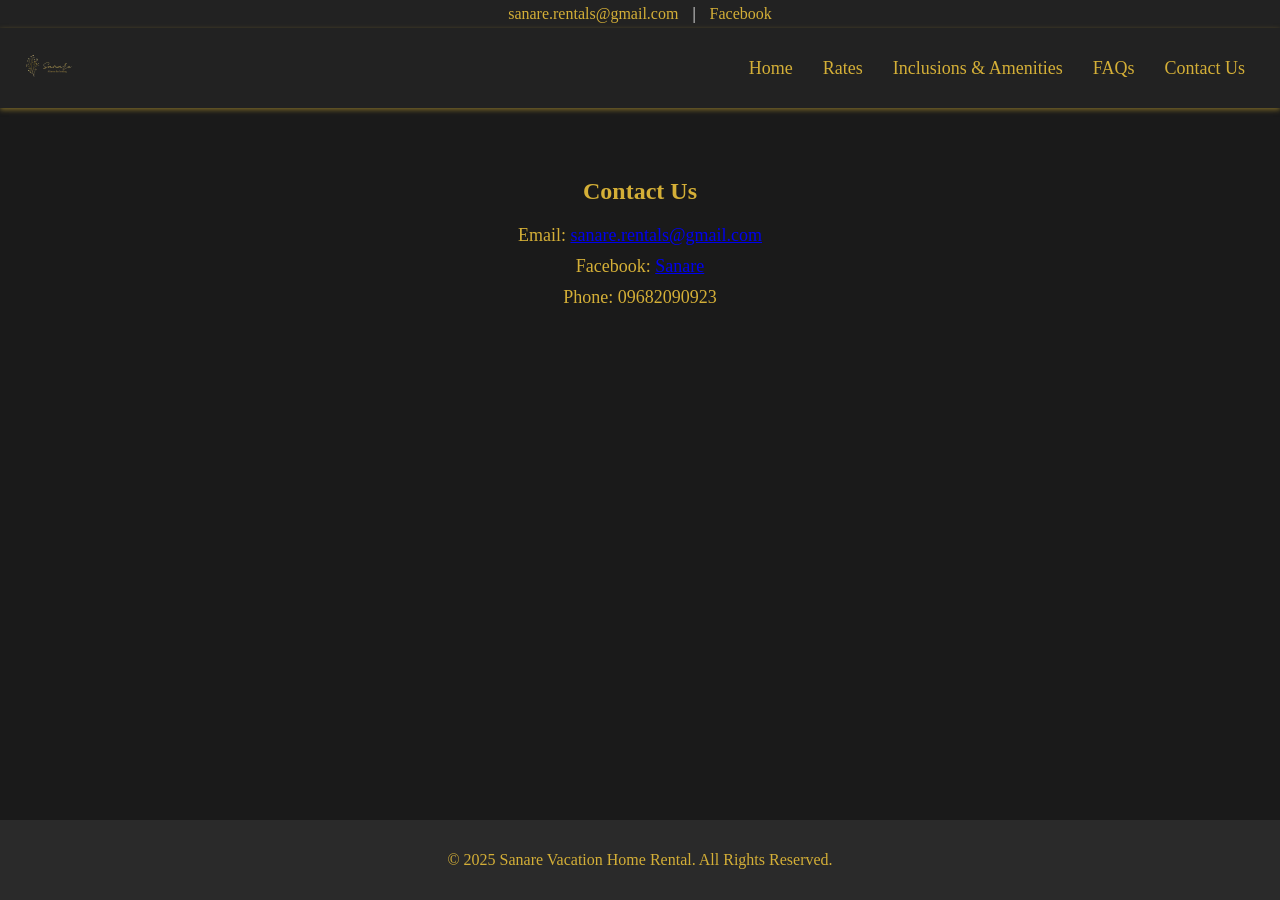
<file: contact.html>
<!DOCTYPE html>
<html lang="en">
<head>
    <meta charset="UTF-8">
    <meta name="viewport" content="width=device-width, initial-scale=1.0">
    <title>Sanare - Contact Us</title>
    <link rel="stylesheet" href="sanare.css">
</head>
<body>

    <header>
        <div class="top-bar">
            <a href="mailto:sanare.rentals@gmail.com">sanare.rentals@gmail.com</a> |
            <a href="https://www.facebook.com/sanare.gingoog" target="_blank">Facebook</a>
        </div>        
        <nav class="navbar">
            <div class="logo">
                <img src="S-Logo.png" alt="Sanare Logo">
            </div>
            <ul class="nav-links">
                <li><a href="index.html">Home</a></li>
                <li><a href="rates.html">Rates</a></li>
                <li><a href="inclusions.html">Inclusions & Amenities</a></li>
                <li><a href="faqs.html">FAQs</a></li>
                <li><a href="contact.html">Contact Us</a></li>
            </ul>
        </nav>
    </header>    

    <section class="contact">
        <h2>Contact Us</h2>
        <p>Email: <a href="mailto:sanare.rentals@gmail.com">sanare.rentals@gmail.com</a></p>
        <p>Facebook: <a href="https://www.facebook.com/sanare.gingoog" target="_blank">Sanare</a></p>
        <p>Phone: 09682090923 </p>
    </section>

    <footer class="footer">
        <p>&copy; 2025 Sanare Vacation Home Rental. All Rights Reserved.</p>
    </footer>

</body>
</html>
</file>
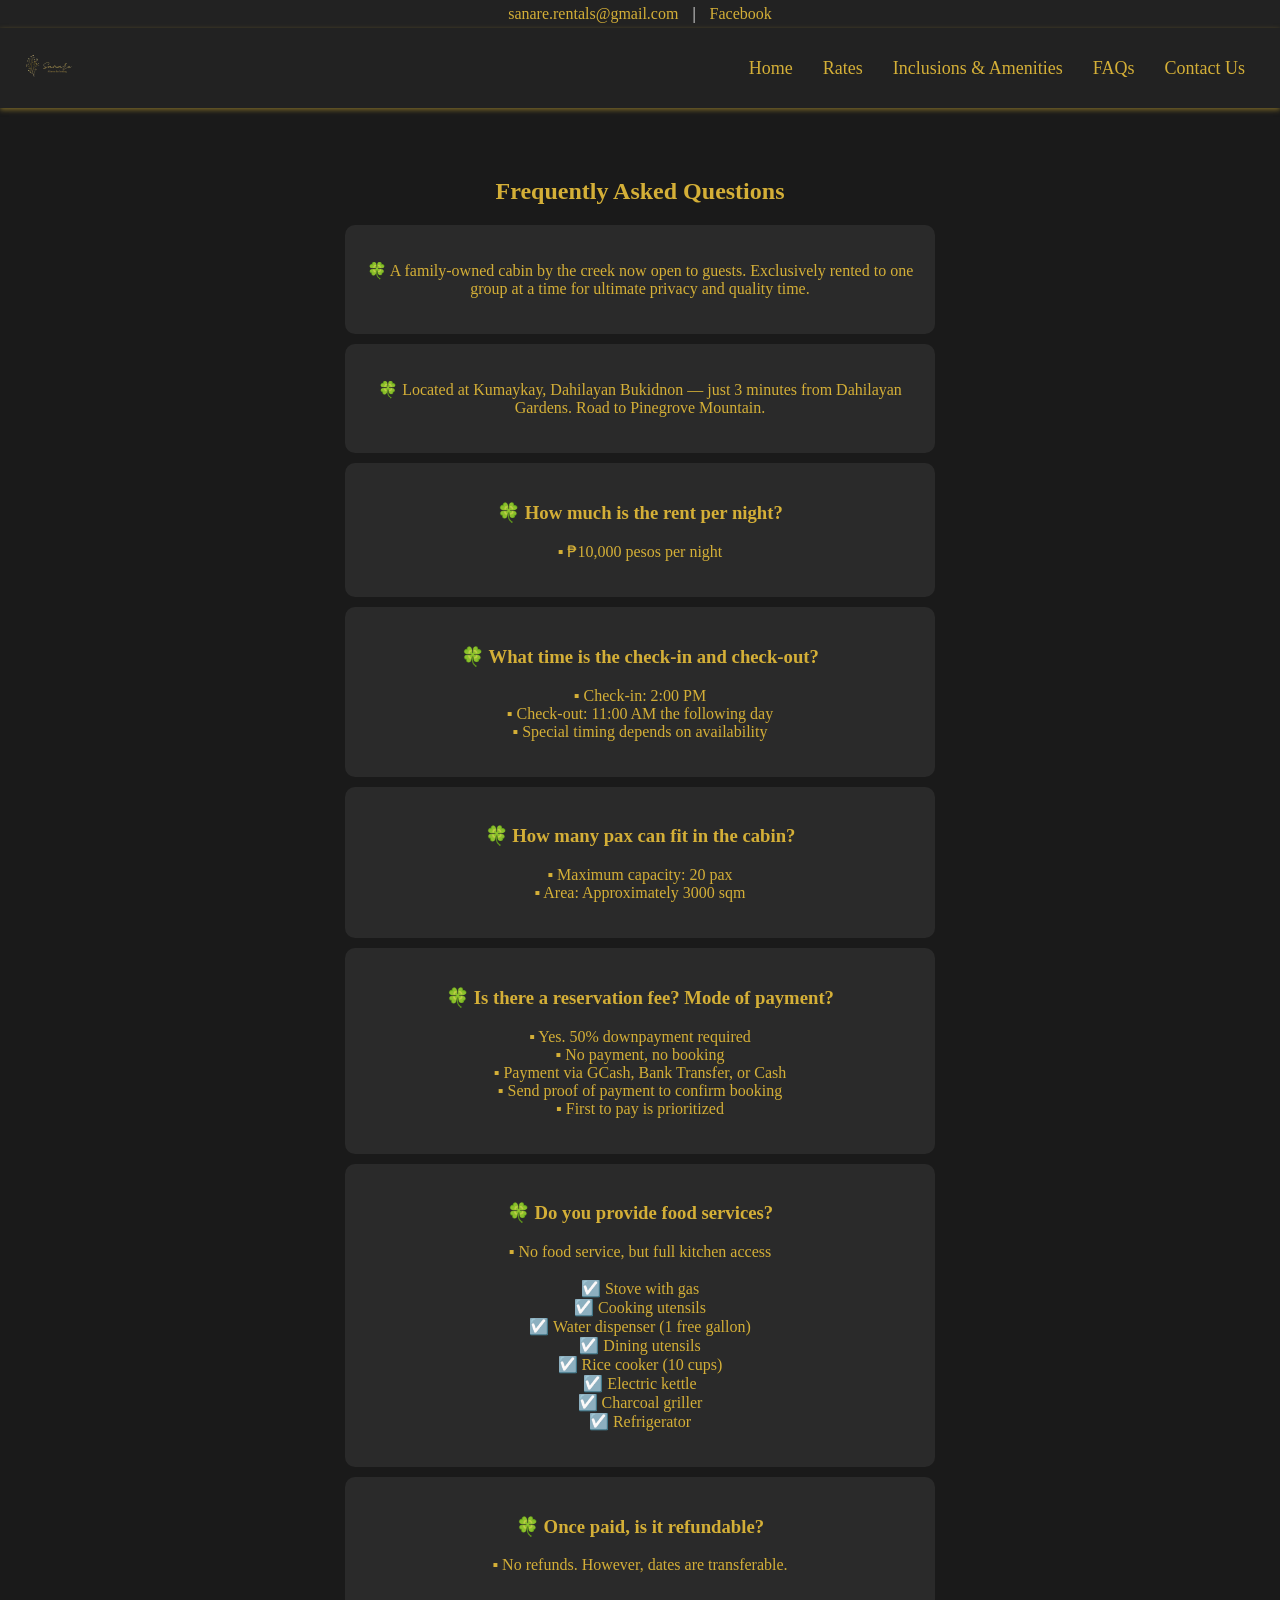
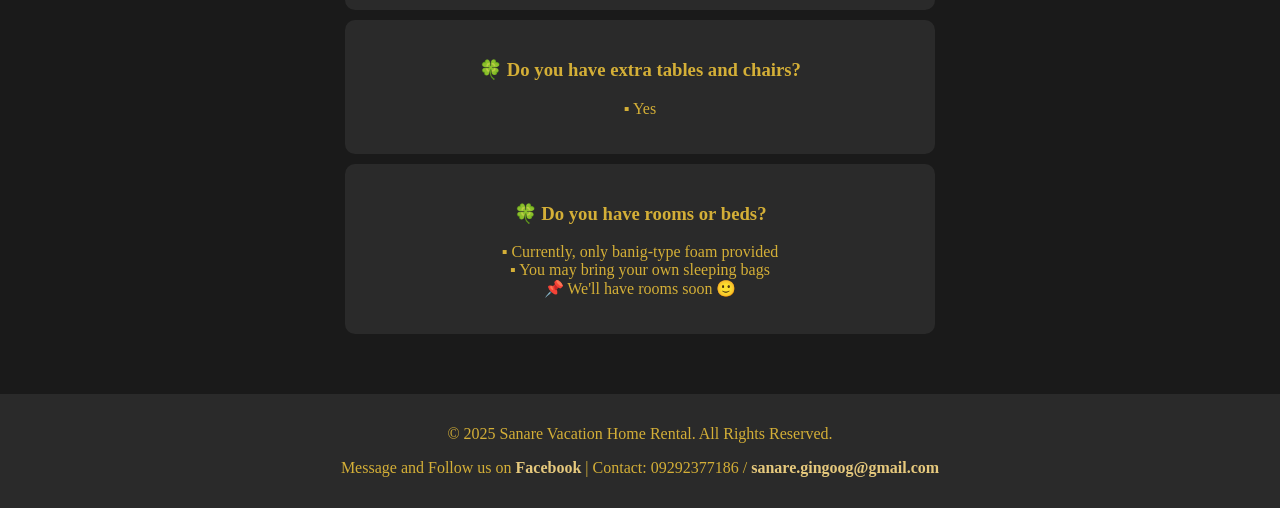
<file: faqs.html>
<!DOCTYPE html>
<html lang="en">
<head>
    <meta charset="UTF-8">
    <meta name="viewport" content="width=device-width, initial-scale=1.0">
    <title>FAQs - Sanare</title>
    <link rel="stylesheet" href="sanare.css">
</head>
<body>

    <!-- Header Navigation -->
    <header>
        <div class="top-bar">
            <a href="mailto:sanare.rentals@gmail.com">sanare.rentals@gmail.com</a> |
            <a href="https://www.facebook.com/sanare.gingoog" target="_blank">Facebook</a>
        </div>        
        <nav class="navbar">
            <div class="logo">
                <img src="S-Logo.png" alt="Sanare Logo">
            </div>
            <ul class="nav-links">
                <li><a href="index.html">Home</a></li>
                <li><a href="rates.html">Rates</a></li>
                <li><a href="inclusions.html">Inclusions & Amenities</a></li>
                <li><a href="faqs.html">FAQs</a></li>
                <li><a href="contact.html">Contact Us</a></li>
            </ul>
        </nav>
    </header>

    <!-- FAQ Section -->
    <section class="rates">
        <h2>Frequently Asked Questions</h2>

        <div class="rate-card">
            <p>🍀 A family-owned cabin by the creek now open to guests. Exclusively rented to one group at a time for ultimate privacy and quality time.</p>
        </div>

        <div class="rate-card">
            <p>🍀 Located at Kumaykay, Dahilayan Bukidnon — just 3 minutes from Dahilayan Gardens. Road to Pinegrove Mountain.</p>
        </div>

        <div class="rate-card">
            <h3>🍀 How much is the rent per night?</h3>
            <p>▪️ ₱10,000 pesos per night</p>
        </div>

        <div class="rate-card">
            <h3>🍀 What time is the check-in and check-out?</h3>
            <p>▪️ Check-in: 2:00 PM<br>▪️ Check-out: 11:00 AM the following day<br>▪️ Special timing depends on availability</p>
        </div>

        <div class="rate-card">
            <h3>🍀 How many pax can fit in the cabin?</h3>
            <p>▪️ Maximum capacity: 20 pax<br>▪️ Area: Approximately 3000 sqm</p>
        </div>

        <div class="rate-card">
            <h3>🍀 Is there a reservation fee? Mode of payment?</h3>
            <p>
                ▪️ Yes. 50% downpayment required<br>
                ▪️ No payment, no booking<br>
                ▪️ Payment via GCash, Bank Transfer, or Cash<br>
                ▪️ Send proof of payment to confirm booking<br>
                ▪️ First to pay is prioritized
            </p>
        </div>

        <div class="rate-card">
            <h3>🍀 Do you provide food services?</h3>
            <p>
                ▪️ No food service, but full kitchen access<br><br>
                ☑️ Stove with gas<br>
                ☑️ Cooking utensils<br>
                ☑️ Water dispenser (1 free gallon)<br>
                ☑️ Dining utensils<br>
                ☑️ Rice cooker (10 cups)<br>
                ☑️ Electric kettle<br>
                ☑️ Charcoal griller<br>
                ☑️ Refrigerator
            </p>
        </div>

        <div class="rate-card">
            <h3>🍀 Once paid, is it refundable?</h3>
            <p>▪️ No refunds. However, dates are transferable.</p>
        </div>

        <div class="rate-card">
            <h3>🍀 Do you have extra tables and chairs?</h3>
            <p>▪️ Yes</p>
        </div>

        <div class="rate-card">
            <h3>🍀 Do you have rooms or beds?</h3>
            <p>
                ▪️ Currently, only banig-type foam provided<br>
                ▪️ You may bring your own sleeping bags<br>
                📌 We'll have rooms soon 🙂
            </p>
        </div>
    </section>

    <!-- Footer Section -->
    <footer class="footer">
        <p>&copy; 2025 Sanare Vacation Home Rental. All Rights Reserved.</p>
        <p>Message and Follow us on <a href="https://www.facebook.com/sanare.gingoog" target="_blank">Facebook</a> |
        Contact: 09292377186 / <a href="mailto:sanare.gingoog@gmail.com">sanare.gingoog@gmail.com</a></p>
    </footer>

</body>
</html>
</file>
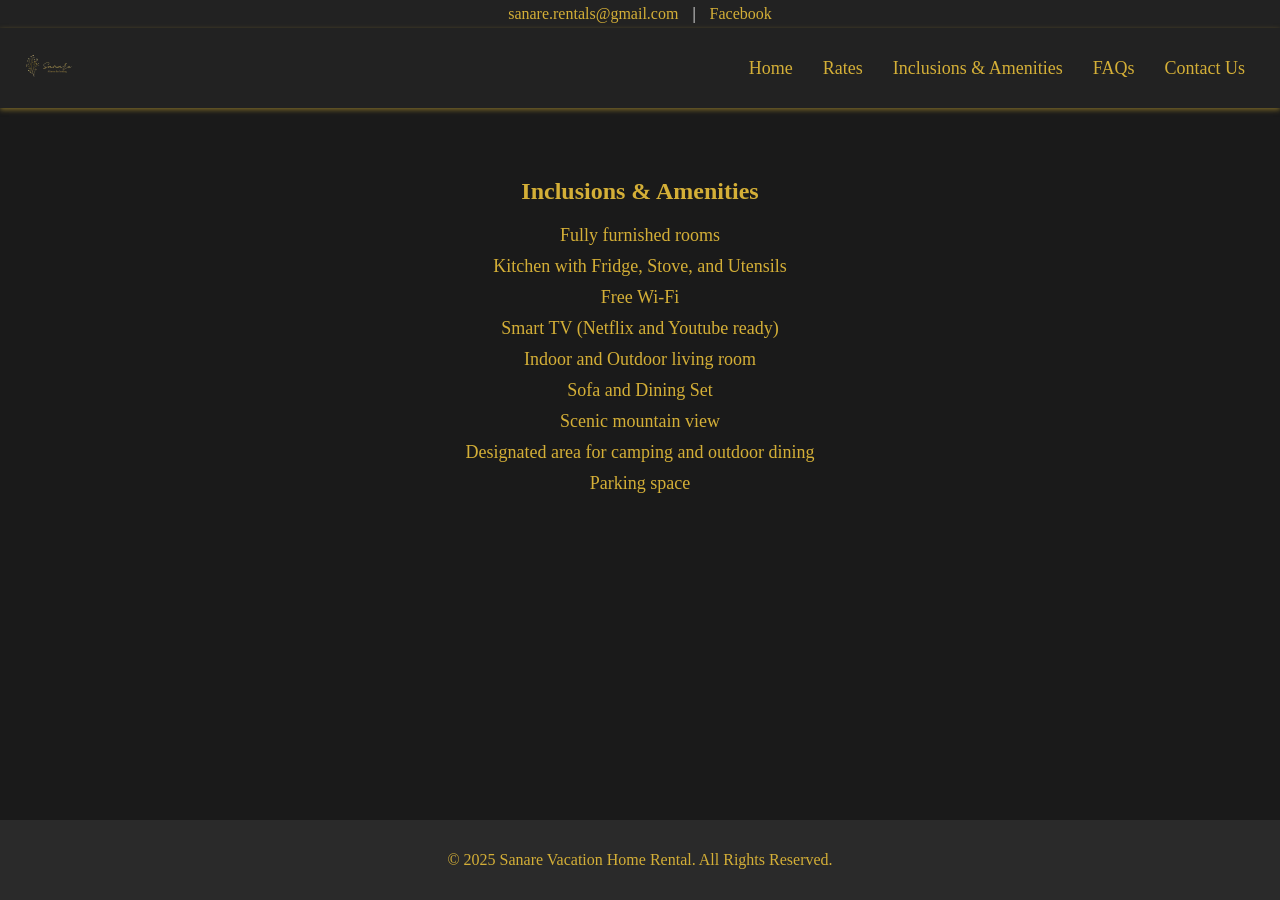
<file: inclusions.html>
<!DOCTYPE html>
<html lang="en">
<head>
    <meta charset="UTF-8">
    <meta name="viewport" content="width=device-width, initial-scale=1.0">
    <title>Sanare - Inclusions & Amenities</title>
    <link rel="stylesheet" href="sanare.css">
</head>
<body>

    <header>
        <div class="top-bar">
            <a href="mailto:sanare.rentals@gmail.com">sanare.rentals@gmail.com</a> |
            <a href="https://www.facebook.com/sanare.gingoog" target="_blank">Facebook</a>
        </div>        
        <nav class="navbar">
            <div class="logo">
                <img src="S-Logo.png" alt="Sanare Logo">
            </div>
            <ul class="nav-links">
                <li><a href="index.html">Home</a></li>
                <li><a href="rates.html">Rates</a></li>
                <li><a href="inclusions.html">Inclusions & Amenities</a></li>
                <li><a href="faqs.html">FAQs</a></li>
                <li><a href="contact.html">Contact Us</a></li>
            </ul>
        </nav>
    </header>
    

    <section class="inclusions">
        <h2>Inclusions & Amenities</h2>
        <ul>
            <li>Fully furnished rooms</li>
            <li>Kitchen with Fridge, Stove, and Utensils</li>
            <li>Free Wi-Fi</li>
            <li>Smart TV (Netflix and Youtube ready)</li>
            <li>Indoor and Outdoor living room </li>
            <li>Sofa and Dining Set</li>
            <li>Scenic mountain view</li>
            <li>Designated area for camping and outdoor dining</li>
            <li>Parking space</li>
        </ul>
    </section>

    <footer class="footer">
        <p>&copy; 2025 Sanare Vacation Home Rental. All Rights Reserved.</p>
    </footer>

</body>
</html>
</file>
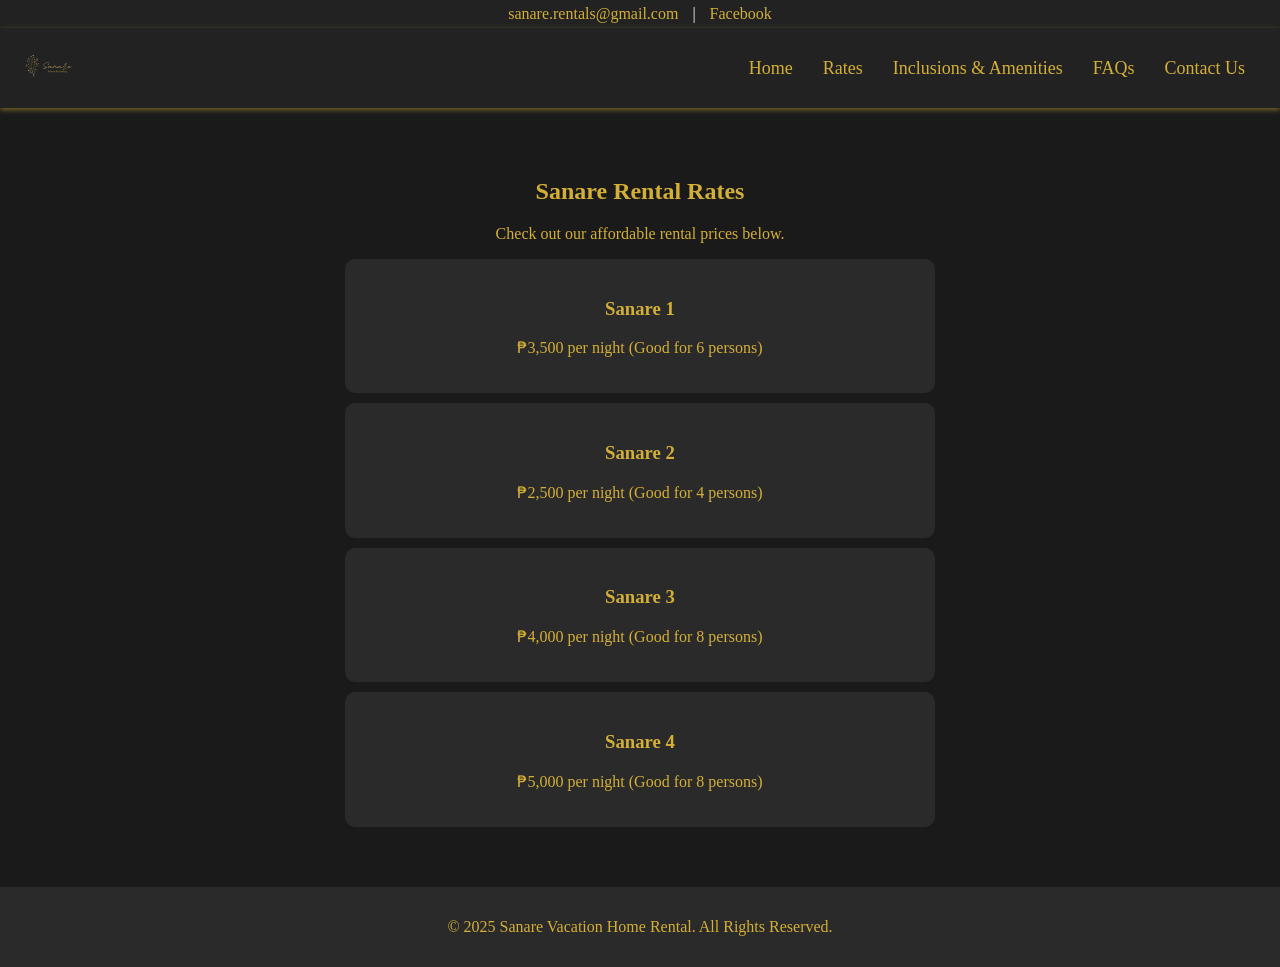
<file: rates.html>
<!DOCTYPE html>
<html lang="en">
<head>
    <meta charset="UTF-8">
    <meta name="viewport" content="width=device-width, initial-scale=1.0">
    <title>Sanare - Rates</title>
    <link rel="stylesheet" href="sanare.css">
</head>
<body>

    <header>
        <div class="top-bar">
            <a href="mailto:sanare.rentals@gmail.com">sanare.rentals@gmail.com</a> |
            <a href="https://www.facebook.com/sanare.gingoog" target="_blank">Facebook</a>
        </div>        
        <nav class="navbar">
            <div class="logo">
                <img src="S-Logo.png" alt="Sanare Logo">
            </div>
            <ul class="nav-links">
                <li><a href="index.html">Home</a></li>
                <li><a href="rates.html">Rates</a></li>
                <li><a href="inclusions.html">Inclusions & Amenities</a></li>
                <li><a href="faqs.html">FAQs</a></li>
                <li><a href="contact.html">Contact Us</a></li>
            </ul>
        </nav>
    </header> 

    <section class="rates">
        <h2>Sanare Rental Rates</h2>
        <p>Check out our affordable rental prices below.</p>
        <div class="rate-card">
            <h3>Sanare 1</h3>
            <p>₱3,500 per night (Good for 6 persons)</p>
        </div>
        <div class="rate-card">
            <h3>Sanare 2</h3>
            <p>₱2,500 per night (Good for 4 persons)</p>
        </div>
        <div class="rate-card">
            <h3>Sanare 3</h3>
            <p>₱4,000 per night (Good for 8 persons)</p>
        </div>
        <div class="rate-card">
            <h3>Sanare 4</h3>
            <p>₱5,000 per night (Good for 8 persons)</p>
    </section>

    <footer class="footer">
        <p>&copy; 2025 Sanare Vacation Home Rental. All Rights Reserved.</p>
    </footer>

</body>
</html>
</file>
<file: sanare.css>
/* General Reset */
* {
    margin: 5;
    padding: 0;
    box-sizing: border-box;
    font-family: 'Playfair Display', serif; /* Elegant font */
}

/* Color Palette */
:root {
    --dark-bg: #1a1a1a;  /* Deep charcoal */
    --gold: #d4af37;  /* Elegant gold */
    --light-gold: #e6c97d; /* Softer gold */
    --text-light: #f5f5f5; /* Light text */
    --button-dark: #2a2a2a; /* Dark button */
    --border-gold: rgba(212, 175, 55, 0.5);
}

/* Body Background */
body {
    background-color: #1a1a1a;
    color: #d4af37;
    display: flex;
    flex-direction: column;
    min-height: 100vh; /* Ensure body takes full viewport height */
    margin: 0;
}

/* Top Bar */
.top-bar {
    background-color: #222;
    color: white;
    text-align: center;
    padding: 5px 0;
}

.top-bar a {
    color: #d4af37;
    text-decoration: none;
    margin: 0 10px;
}

.top-bar a:hover {
    color: #e6c97d;
}

/* Navbar */
.navbar {
    display: flex;
    justify-content: space-between;
    align-items: center;
    background-color: #222;
    padding: 8px 20px;
    box-shadow: 0 2px 5px var(--border-gold);
}

/* Logo */
.logo img {
    height: 60px; /* Adjust for better visibility */
}

/* Navigation Links */
.nav-links {
    list-style: none;
    display: flex;
}

.nav-links li {
    margin: 0 15px;
}

.nav-links a {
    text-decoration: none;
    color: var(--gold);
    font-size: 18px;
    transition: color 0.3s ease-in-out;
}

.nav-links a:hover {
    color: white;
}

/* General Section Styling */
.rates, .inclusions, .contact {
    text-align: center;
    padding: 50px;
}

.rate-card {
    background: #2a2a2a;
    padding: 20px;
    margin: 10px auto;
    width: 50%;
    border-radius: 10px;
    color: var(--gold);
}

.inclusions ul {
    list-style: none;
    padding: 0;
}

.inclusions li {
    font-size: 18px;
    margin: 10px 0;
}

.contact p {
    font-size: 18px;
    margin: 10px 0;
}


/* Hero Section */
.hero {
    background: url('BG1.jpg') no-repeat center center/cover;
    height: 60vh;
    position: relative;
    text-align: center;
    display: flex;
    flex-direction: column;
    justify-content: center;
    align-items: center;
    padding: 0 20px;
}

.hero h1 {
    font-family: 'Brush Script MT', cursive;
    font-size: 75px;
    color: var(--gold);
}

.hero-description {
    font-family: 'Playfair Display', serif;
    font-size: 15px;
    max-width: 800px;
    text-align: center;
    color: var(--text-light);
    margin-top: 10px;
    line-height: 1.5;
    padding: 0 10px;
}

/* Overlay Effect */
.overlay {
    position: absolute;
    top: 0;
    left: 0;
    width: 100%;
    height: 100%;
    background: rgba(0, 0, 0, 0.3);
}

/* Services */
.services {
    text-align: center;
    padding: 50px 20px;
    background: #222;
}
.service-container {
    display: flex;
    justify-content: center;
    flex-wrap: wrap;
    gap: 20px;
    padding: 30px;
}

.service-item {
    background: #2a2a2a;
    padding: 20px;
    border-radius: 10px;
    width: 300px;
    text-align: center;
}

.service-item img {
    width: 100%;
    border-radius: 10px;
}

.service-item button {
    margin-top: 10px;
    padding: 10px;
    background: #d4af37;
    color: #1a1a1a;
    border-radius: 5px;
    cursor: pointer;
}

/* Modal Popup */
.modal {
    display: none;
    position: fixed;
    top: 0;
    left: 0;
    width: 100%;
    height: 100%;
    background: rgba(0, 0, 0, 0.8);
    justify-content: center;
    align-items: center;
}

.modal-content {
    background: white;
    padding: 20px;
    width: 90%;
    max-width: 500px;
    text-align: center;
    border-radius: 10px;
    position: relative;
}

.modal-content img {
    width: 100%;
    border-radius: 10px;
}

.close {
    position: absolute;
    top: 10px;
    right: 15px;
    font-size: 25px;
    cursor: pointer;
}

/* Nearby Places Section */
.nearby {
    text-align: center;
    padding: 50px 20px;
    background-color: #1a1a1a; /* Matches main body background */
}

.nearby h2 {
    font-size: 28px;
    color: var(--gold);
    margin-bottom: 40px;
}

.nearby-container {
    display: flex;
    justify-content: center;
    flex-wrap: wrap;
    gap: 25px;
}

.nearby .gallery-card {
    background-color: #2a2a2a;
    border-radius: 10px;
    overflow: hidden;
    box-shadow: 0 4px 15px rgba(212, 175, 55, 0.2);
    width: 250px;
    transition: transform 0.3s ease, box-shadow 0.3s ease;
}

.nearby .gallery-card:hover {
    transform: translateY(-5px);
    box-shadow: 0 6px 20px rgba(212, 175, 55, 0.3);
}

.nearby .gallery-card img {
    width: 100%;
    height: 160px;
    object-fit: cover;
    display: block;
}

.nearby .gallery-card h3 {
    margin: 15px 0;
    font-size: 18px;
    color: var(--light-gold);
}

/* Responsive */
@media (max-width: 768px) {
    .service-container {
        flex-direction: column;
        align-items: center;
    }
}

/* Gallery */
.gallery h2 {
    text-align: center;
    font-size: 28px;
    margin-bottom: 20px;
}

.gallery-container {
    display: flex;
    align-items: center;
    justify-content: center;
    position: relative;
    max-width: 900px;
    margin: auto;
    overflow: hidden;
}

.gallery-wrapper {
    width: 100%;
    overflow: hidden;
}

.gallery-slides {
    display: flex;
    transition: transform 0.5s ease-in-out;
}

.gallery-card {
    flex: 0 0 33.33%;
    padding: 10px;
    text-align: center;
}

.gallery-card img {
    width: 100%;
    height: 200px;
    object-fit: cover;
    border-radius: 10px;
}

.prev, .next {
    position: absolute;
    top: 50%;
    transform: translateY(-50%);
    background: rgba(0, 0, 0, 0.5);
    color: white;
    border: none;
    padding: 10px;
    cursor: pointer;
    font-size: 20px;
    border-radius: 50%;
}

.prev { left: 10px; }
.next { right: 10px; }

.prev:hover, .next:hover {
    background: rgba(0, 0, 0, 0.8);
}

/* Responsive: 2 images per row on smaller screens */
@media (max-width: 768px) {
    .gallery-card {
        flex: 0 0 calc(50% - 20px);
    }
}

/* 1 image per row on very small screens */
@media (max-width: 480px) {
    .gallery-card {
        flex: 0 0 100%;
    }
}

/* Homepage-specific styles */
body.home .hero {
    position: relative;
    height: 60vh;
    overflow: hidden;
    display: flex;
    flex-direction: column;
    justify-content: center;
    align-items: center;
    text-align: center;
    padding: 0 20px;
    gap: 15px;
    background: none; /* Remove background image if previously set */
}

body.home .hero-video {
    position: absolute;
    top: 0;
    left: 0;
    width: 100%;
    height: 100%;
    object-fit: cover;
    z-index: 0;
}

body.home .overlay {
    position: absolute;
    top: 0;
    left: 0;
    width: 100%;
    height: 100%;
    background: rgba(0, 0, 0, 0.3);
    z-index: 1;
}

body.home .hero h1 {
    font-family: 'Brush Script MT', cursive;
    font-size: 75px;
    color: var(--gold);
    z-index: 2;
}

body.home .hero-description {
    font-family: 'Playfair Display', serif;
    font-size: 15px;
    max-width: 800px;
    text-align: center;
    color: var(--text-light);
    margin-top: 10px;
    line-height: 1.5;
    padding: 0 10px;
    z-index: 2;
}

/* Footer Styling */
main {
    flex: 1; /* Pushes footer down */
}

.footer {
    text-align: center;
    background: #2a2a2a;
    color: var(--gold);
    padding: 15px;
    margin-top: auto;
    width: 100%;
}

.footer a {
    color: var(--light-gold);
    text-decoration: none;
    font-weight: bold;
}

.footer a:hover {
    color: white;
}
/* Mobile Responsive Enhancements */

img, video {
    max-width: 100%;
    height: auto;
}

@media (max-width: 768px) {
    .navbar {
        flex-direction: column;
        align-items: flex-start;
    }

    .nav-links {
        flex-direction: column;
        width: 100%;
        padding-left: 0;
    }

    .nav-links li {
        margin: 10px 0;
    }

    .rate-card,
    .service-item,
    .nearby .gallery-card,
    .gallery-card {
        width: 90%;
    }

    .hero h1 {
        font-size: 50px;
    }

    .hero-description {
        font-size: 14px;
        padding: 0 15px;
    }

    .modal-content {
        width: 95%;
    }

    .footer {
        font-size: 14px;
    }
}

@media (max-width: 480px) {
    .hero h1 {
        font-size: 40px;
    }

    .hero-description {
        font-size: 13px;
    }

    .nav-links a {
        font-size: 16px;
    }

    .gallery-card {
        flex: 0 0 100%;
    }
}
</file>
